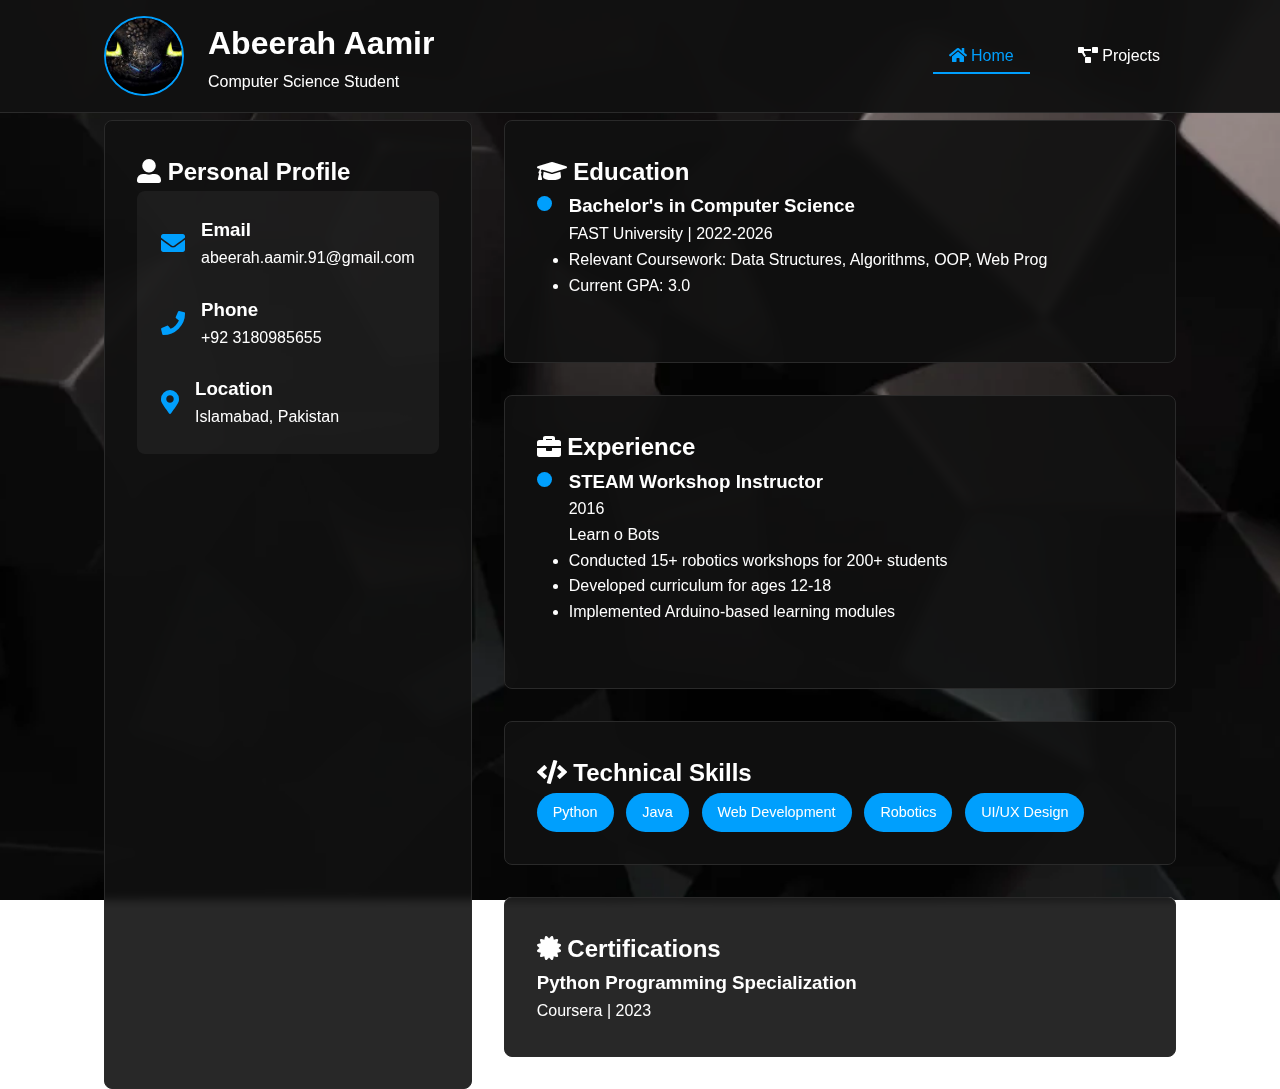
<file: index.html>
<!DOCTYPE html>
<html lang="en">
<head>
    <meta charset="UTF-8">
    <meta name="viewport" content="width=device-width, initial-scale=1.0">
    <title>Abeerah Aamir | Portfolio</title>
    <link rel="stylesheet" href="styles.css">
    <link rel="stylesheet" href="https://cdnjs.cloudflare.com/ajax/libs/font-awesome/5.15.4/css/all.min.css">
</head>
<body>
    <header class="fixed-header">
        <div class="header-wrapper">
            <div class="branding">
                <img src="pfp.jpeg" alt="Abeerah Aamir" class="profile-pic">
                <div>
                    <h1>Abeerah Aamir</h1>
                    <p>Computer Science Student</p>
                </div>
            </div>
            <nav class="main-nav">
                <ul>
                    <li><a href="index.html" class="active"><i class="fas fa-home"></i> <span>Home</span></a></li>
                    <li><a href="projects.html"><i class="fas fa-project-diagram"></i> <span>Projects</span></a></li>
                </ul>
            </nav>
        </div>
    </header>

    <main class="container">
        <section class="personal-details">
            <h2><i class="fas fa-user-alt"></i> Personal Profile</h2>
            <div class="contact-box">
                <div class="contact-item">
                    <i class="fas fa-envelope"></i>
                    <div>
                        <h3>Email</h3>
                        <p>abeerah.aamir.91@gmail.com</p>
                    </div>
                </div>
                <div class="contact-item">
                    <i class="fas fa-phone"></i>
                    <div>
                        <h3>Phone</h3>
                        <p>+92 3180985655</p>
                    </div>
                </div>
                <div class="contact-item">
                    <i class="fas fa-map-marker-alt"></i>
                    <div>
                        <h3>Location</h3>
                        <p>Islamabad, Pakistan</p>
                    </div>
                </div>
            </div>
        </section>

        <section class="professional-info">
            <article class="education">
                <h2><i class="fas fa-graduation-cap"></i> Education</h2>
                <div class="timeline-item">
                    <h3>Bachelor's in Computer Science</h3>
                    <p class="meta">FAST University | 2022-2026</p>
                    <ul class="achievements">
                        <li>Relevant Coursework: Data Structures, Algorithms, OOP, Web Prog</li>
                        <li>Current GPA: 3.0</li>
                    </ul>
                </div>
            </article>

            <article class="experience">
                <h2><i class="fas fa-briefcase"></i> Experience</h2>
                <div class="timeline-item">
                    <div class="role-header">
                        <h3>STEAM Workshop Instructor</h3>
                        <span class="duration">2016</span>
                    </div>
                    <p class="company">Learn o Bots</p>
                    <ul class="responsibilities">
                        <li>Conducted 15+ robotics workshops for 200+ students</li>
                        <li>Developed curriculum for ages 12-18</li>
                        <li>Implemented Arduino-based learning modules</li>
                    </ul>
                </div>
            </article>

            <article class="skills">
                <h2><i class="fas fa-code"></i> Technical Skills</h2>
                <div class="skill-cloud">
                    <span class="skill-tag">Python</span>
                    <span class="skill-tag">Java</span>
                    <span class="skill-tag">Web Development</span>
                    <span class="skill-tag">Robotics</span>
                    <span class="skill-tag">UI/UX Design</span>
                </div>
            </article>

            <article class="certifications">
                <h2><i class="fas fa-certificate"></i> Certifications</h2>
                <div class="cert-item">
                    <h3>Python Programming Specialization</h3>
                    <p class="meta">Coursera | 2023</p>
                </div>
            </article>
        </section>
    </main>
</body>
</html>
</file>
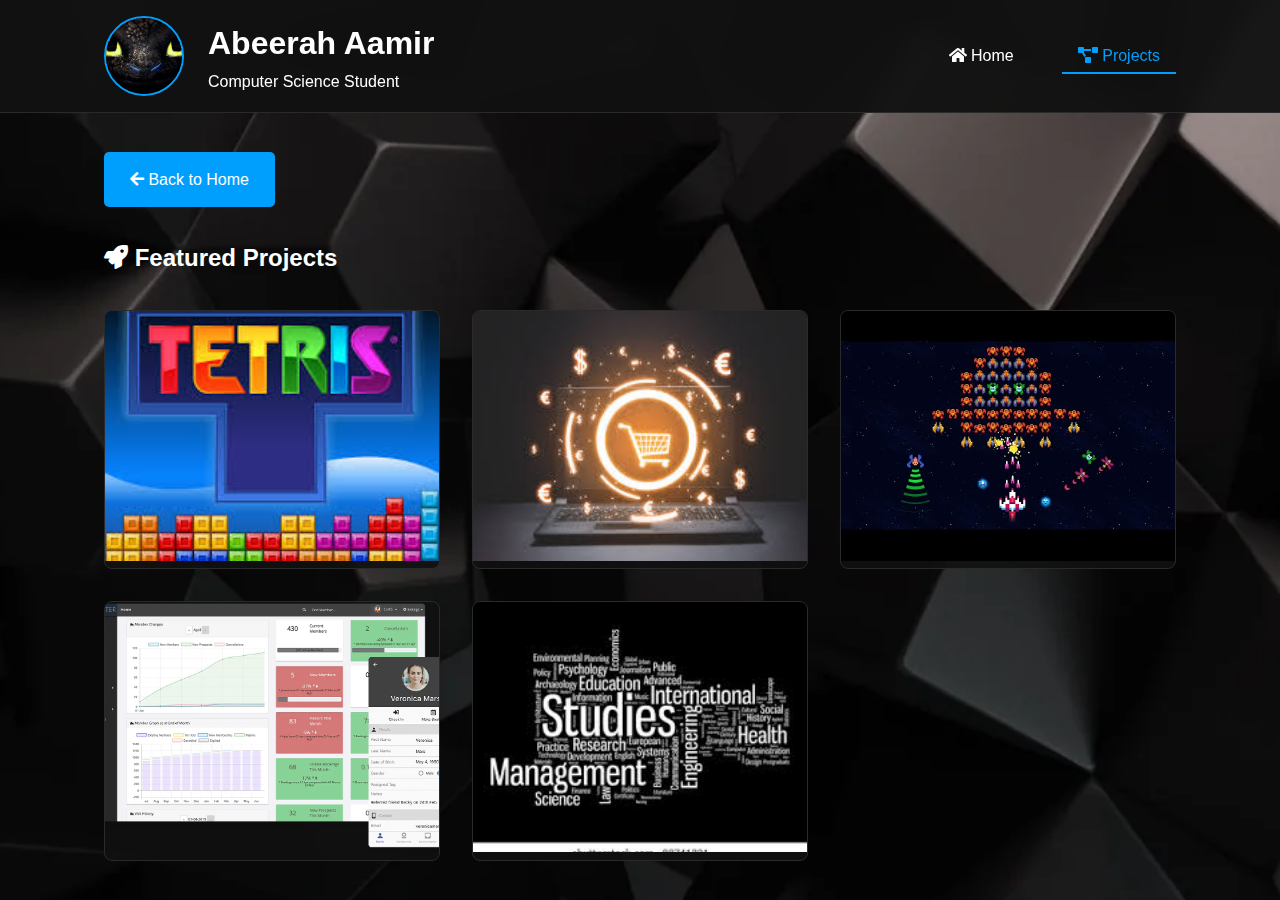
<file: projects.html>
<!DOCTYPE html>
<html lang="en">
<head>
    <meta charset="UTF-8">
    <meta name="viewport" content="width=device-width, initial-scale=1.0">
    <title>Abeerah's Projects</title>
    <link rel="stylesheet" href="styles.css">
    <link rel="stylesheet" href="https://cdnjs.cloudflare.com/ajax/libs/font-awesome/5.15.4/css/all.min.css">
</head>
<body>
    <header class="fixed-header">
        <div class="header-wrapper">
            <div class="branding">
                <img src="pfp.jpeg" alt="Abeerah Aamir" class="profile-pic">
                <div>
                    <h1>Abeerah Aamir</h1>
                    <p>Computer Science Student</p>
                </div>
            </div>
            <nav class="main-nav">
                <ul>
                    <li><a href="index.html"><i class="fas fa-home"></i> <span>Home</span></a></li>
                    <li><a href="projects.html" class="active"><i class="fas fa-project-diagram"></i> <span>Projects</span></a></li>
                </ul>
            </nav>
        </div>
    </header>

    <main class="projects-container">
        <a href="index.html" class="back-button"><i class="fas fa-arrow-left"></i> Back to Home</a>
        
        <h2 class="projects-title"><i class="fas fa-rocket"></i> Featured Projects</h2>
        
        <div class="project-grid">
            <div class="project-card">
                <img src="tetris.jpeg" alt="Tetris Game">
                <div class="project-overlay">
                    <h3>Tetris Game</h3>
                    <a href="https://tetris.com/play-tetris" target="_blank" class="project-link">
                        <i class="fas fa-external-link-alt"></i> Live Demo
                    </a>
                </div>
            </div>

            <div class="project-card">
                <img src="shopping.jpeg" alt="E-Commerce Platform">
                <div class="project-overlay">
                    <h3>E-Commerce Platform</h3>
                    <p>Full-stack shopping website</p>
                </div>
            </div>

            <div class="project-card">
                <img src="spaceshooter.jpg" alt="SpaceShooter Game">
                <div class="project-overlay">
                    <h3>SpaceShooter Game</h3>
                    <a href="https://www.crazygames.com/t/space" target="_blank" class="project-link">
                        <i class="fas fa-external-link-alt"></i> Play Now
                    </a>
                </div>
            </div>

            <div class="project-card">
                <img src="gym.webp" alt="Gym Management System">
                <div class="project-overlay">
                    <h3>Gym Management System</h3>
                    <p>Membership tracking application</p>
                </div>
            </div>

            <div class="project-card">
                <img src="gradehub.jpeg" alt="GradeHub System">
                <div class="project-overlay">
                    <h3>GradeHub Academic System</h3>
                    <p>Student performance tracker</p>
                </div>
            </div>
        </div>
    </main>
</body>
</html>
</file>
<file: styles.css>
:root {
    --black: #111111;
    --white: #ffffff;
    --dark-gray: #2a2a2a;
    --accent: #009ffd;
}

* {
    margin: 0;
    padding: 0;
    box-sizing: border-box;
}

body {
    font-family: 'Segoe UI', sans-serif;
    color: var(--white);
    padding-top: 120px;
    line-height: 1.6;
    min-height: 100vh;
    background: url('background.jpeg') center/cover fixed;
}

.fixed-header {
    position: fixed;
    top: 0;
    width: 100%;
    background: rgba(17,17,17,0.95);
    backdrop-filter: blur(10px);
    z-index: 1000;
    border-bottom: 1px solid var(--dark-gray);
}

.header-wrapper {
    display: flex;
    justify-content: space-between;
    align-items: center;
    padding: 1rem 5%;
    max-width: 1200px;
    margin: 0 auto;
}

.branding {
    display: flex;
    align-items: center;
    gap: 1.5rem;
}

.profile-pic {
    width: 80px;
    height: 80px;
    border-radius: 50%;
    object-fit: cover;
    border: 2px solid var(--accent);
}

.main-nav ul {
    display: flex;
    gap: 2rem;
    list-style: none;
}

.main-nav a {
    color: var(--white);
    text-decoration: none;
    font-weight: 500;
    transition: all 0.3s ease;
    padding: 0.5rem 1rem;
}

.main-nav a:hover {
    color: var(--accent);
}

.main-nav .active {
    color: var(--accent);
    border-bottom: 2px solid var(--accent);
}

.container {
    display: grid;
    grid-template-columns: 1fr 2fr;
    gap: 2rem;
    max-width: 1200px;
    margin: 0 auto;
    padding: 0 5%;
}

.personal-details {
    background: rgba(17,17,17,0.9);
    padding: 2rem;
    border: 1px solid var(--dark-gray);
    border-radius: 8px;
    backdrop-filter: blur(5px);
}

.contact-box {
    display: grid;
    gap: 1.5rem;
    padding: 1.5rem;
    background: rgba(255,255,255,0.05);
    border-radius: 8px;
}

.contact-item {
    display: flex;
    align-items: center;
    gap: 1rem;
}

.contact-item i {
    font-size: 1.5rem;
    color: var(--accent);
}

.professional-info article {
    background: rgba(17,17,17,0.9);
    padding: 2rem;
    margin-bottom: 2rem;
    border: 1px solid var(--dark-gray);
    border-radius: 8px;
    backdrop-filter: blur(5px);
}

.timeline-item {
    position: relative;
    padding-left: 2rem;
    margin-bottom: 2rem;
}

.timeline-item::before {
    content: "";
    position: absolute;
    left: 0;
    top: 5px;
    height: 15px;
    width: 15px;
    background: var(--accent);
    border-radius: 50%;
}

.skill-cloud {
    display: flex;
    flex-wrap: wrap;
    gap: 0.8rem;
}

.skill-tag {
    background: var(--accent);
    padding: 0.5rem 1rem;
    border-radius: 20px;
    font-size: 0.9rem;
    transition: all 0.3s ease;
}

.skill-tag:hover {
    transform: scale(1.05);
    box-shadow: 0 2px 8px rgba(0,0,0,0.2);
}

.projects-container {
    max-width: 1200px;
    margin: 0 auto;
    padding: 0 5%;
}

.back-button {
    display: inline-block;
    padding: 0.8rem 1.5rem;
    background-color: var(--accent);
    color: var(--white);
    text-decoration: none;
    margin: 2rem 0;
    border: 2px solid transparent;
    transition: all 0.3s ease;
    border-radius: 5px;
}

.back-button:hover {
    background-color: transparent;
    border-color: var(--accent);
}

.project-grid {
    display: grid;
    grid-template-columns: repeat(auto-fit, minmax(300px, 1fr));
    gap: 2rem;
    padding: 2rem 0;
}

.project-card {
    background: rgba(17,17,17,0.9);
    border: 1px solid var(--dark-gray);
    border-radius: 8px;
    overflow: hidden;
    transition: transform 0.3s ease;
    position: relative;
}

.project-card:hover {
    transform: translateY(-5px);
}

.project-card img {
    width: 100%;
    height: 250px;
    object-fit: cover;
}

.project-overlay {
    position: absolute;
    bottom: 0;
    left: 0;
    right: 0;
    background: rgba(17,17,17,0.9);
    color: var(--white);
    padding: 1.5rem;
    opacity: 0;
    transition: opacity 0.3s ease;
}

.project-card:hover .project-overlay {
    opacity: 1;
}

@media (max-width: 768px) {
    .container {
        grid-template-columns: 1fr;
    }

    .header-wrapper {
        flex-direction: column;
        gap: 1rem;
    }

    .main-nav ul {
        gap: 1rem;
    }

    .main-nav span {
        display: none;
    }

    .profile-pic {
        width: 60px;
        height: 60px;
    }
}
</file>
